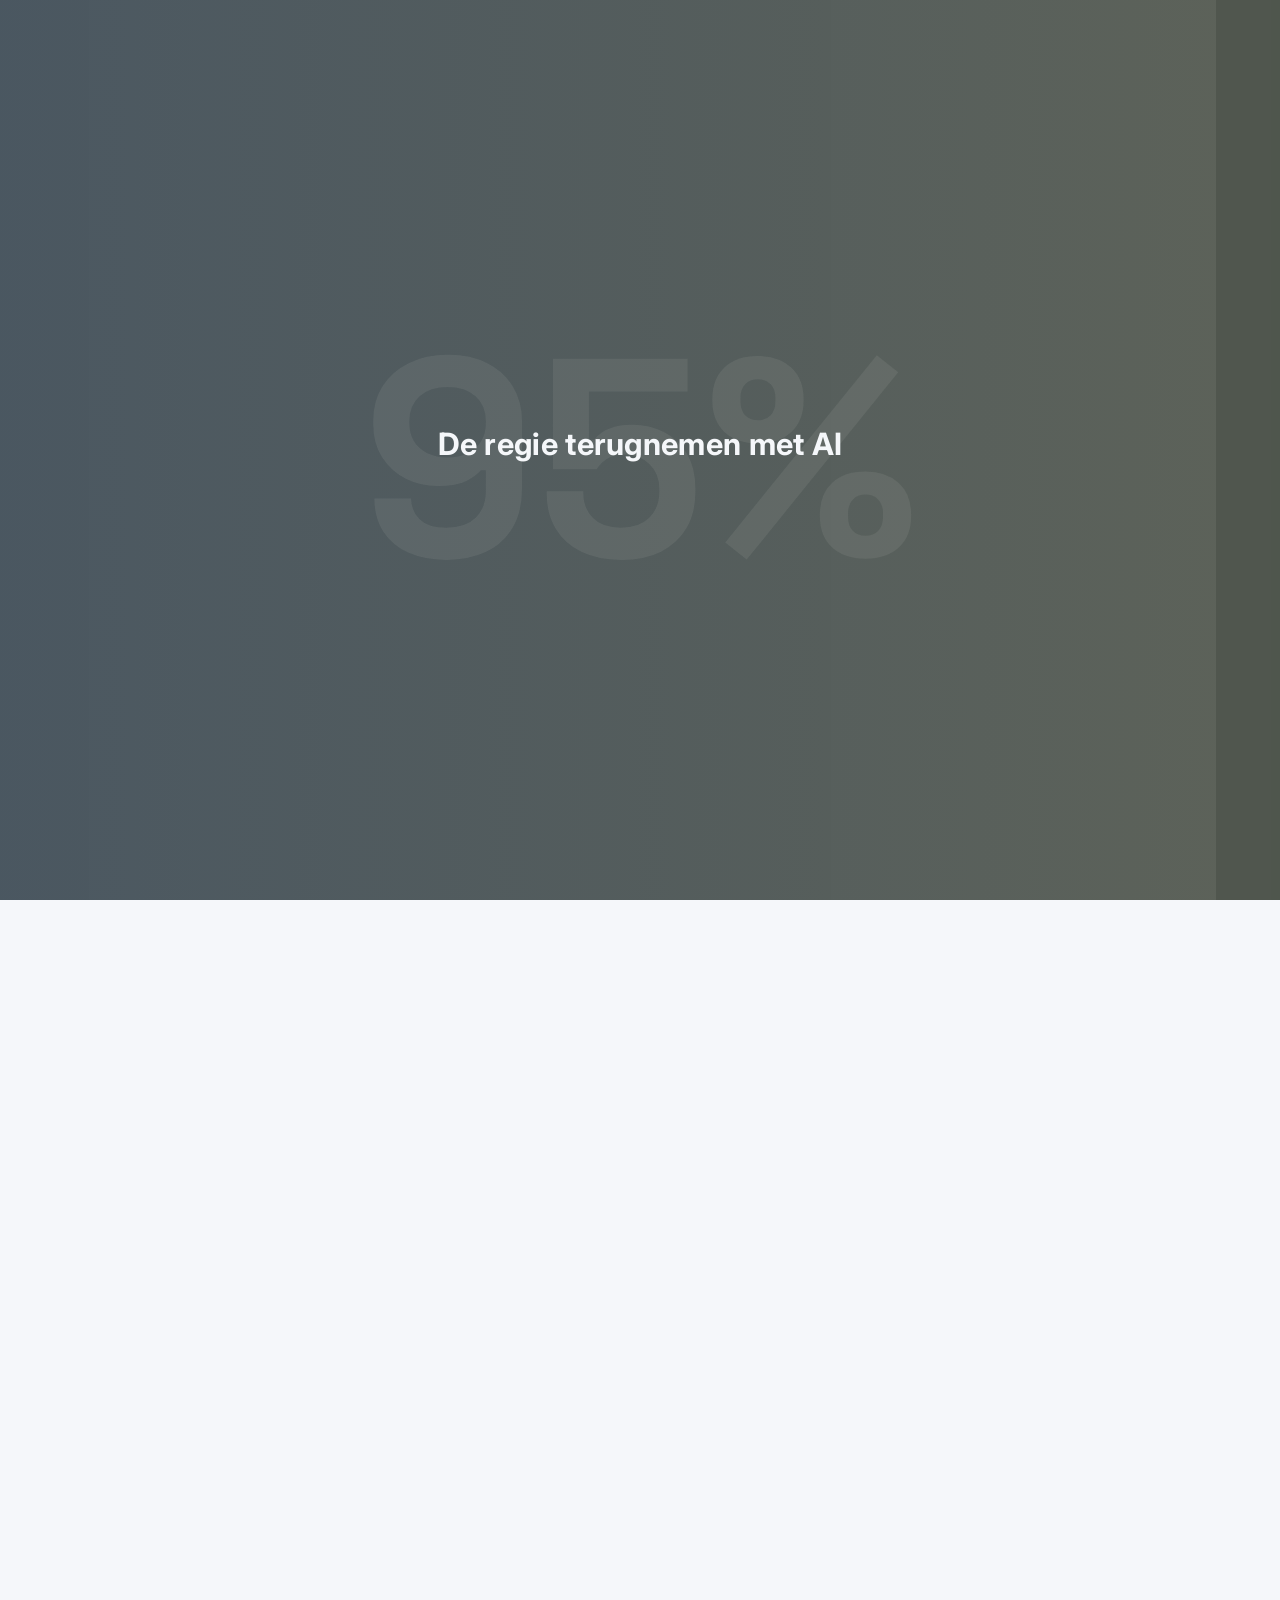
<file: index.html>
<!doctype html>
<html lang="nl" class="no-js">
  <head>
    <meta charset="utf-8" />
    <meta name="viewport" content="width=device-width, initial-scale=1" />
    <title>DHAIN</title>
    <meta name="description" content="DHAIN ontwikkelt verantwoorde AI-toepassingen voor jeugdzorg en het sociaal domein." />

    <!-- Fonts -->
    <link rel="preconnect" href="https://fonts.gstatic.com" crossorigin>
    <link href="https://fonts.googleapis.com/css2?family=Inter:wght@400;500&family=Space+Grotesk:wght@600&display=swap" rel="stylesheet">

  <link rel="stylesheet" href="styles.css?v=34" />
  <link rel="stylesheet" href="button-fix.css" />
  <link rel="icon" href="public/favicon.png" />
  </head>
  <body class="main-page">
    <div id="page-wrapper">
      <!-- Loader -->
      <div id="loader" aria-live="polite" aria-label="pagina wordt geladen">
        <div id="loader-bg" class="loader-bg" aria-hidden="true"></div>
        <div class="loader-inner">
          <div id="loader-big" class="loader-big" aria-hidden="true">0%</div>
          <div id="loader-msg" class="loader-message" style="opacity:0">De regie terugnemen met AI</div>
          <div class="loader-bar"><span id="loader-progress" style="width:0%"></span></div>
          <p id="loader-text">0%</p>
        </div>
      </div>

      

      <!-- Header -->
      <header class="site-header" role="banner">
        <nav class="nav">
          <a href="#intro" class="logo-link" aria-label="DHAIN Home">
            <img src="/public/DHAIN Logo_V2_Transparent_Cropped.PNG?v=20" alt="DHAIN Logo" class="header-logo theme-switchable" data-light-src="/public/DHAIN Logo_V2_Transparent_Cropped.PNG?v=20" data-dark-src="/public/DHAIN Logo_V4_Transparent_Dark Mode_cropped.png">
          </a>
          <ul class="nav-links">
            <li><a href="#intro">Intro</a></li>
            <li><a href="#wathoe">Werkwijze</a></li>
            <li><a href="#overdhain">Over DHAIN</a></li>
            <!-- Contact button removed as requested -->
          </ul>
        </nav>
      </header>

  <!-- Intro -->
  <section id="intro" class="section hero observe section-intro">
        <div class="container grid two">
          <div>
            <h1>Verantwoorde AI in het belang van de cliënt</h1>
            <p>DHAIN helpt organisaties in het sociaal domein bij het verantwoord verkennen, ontwikkelen en implementeren van AI, zodat administratieve lasten afnemen en professionals meer ruimte krijgen voor contact met cliënten.</p>
          </div>
          <div class="intro-logo-container">
            <img src="/public/DHAIN Logo_V2_Transparent_Cropped.PNG?v=20" alt="DHAIN Logo" class="intro-logo">
          </div>
        </div>
      </section>

      <!-- Right-side scroll navigation -->
      <div class="scroll-nav" aria-label="scroll navigatie">
        <button id="scroll-up" class="scroll-btn" aria-label="scroll naar boven" hidden>
          <svg width="34" height="34" viewBox="0 0 40 40" fill="none" xmlns="http://www.w3.org/2000/svg" aria-hidden="true">
            <circle cx="20" cy="20" r="19" stroke="#002E52" stroke-width="2" fill="none"/>
            <path d="M20 28V12M20 12l-6 6M20 12l6 6" stroke="#002E52" stroke-width="2" stroke-linecap="round" stroke-linejoin="round"/>
          </svg>
        </button>
        <button id="scroll-next" class="scroll-btn" aria-label="scroll naar beneden">
          <svg width="34" height="34" viewBox="0 0 40 40" fill="none" xmlns="http://www.w3.org/2000/svg" aria-hidden="true">
            <circle cx="20" cy="20" r="19" stroke="#002E52" stroke-width="2" fill="none"/>
            <path d="M20 12v16M20 28l-6-6M20 28l6-6" stroke="#002E52" stroke-width="2" stroke-linecap="round" stroke-linejoin="round"/>
          </svg>
        </button>
      </div>

      <!-- Wat/hoe/resultaat horizontal section -->
  <section id="wathoe" class="section observe section-wathoe">
        <div class="container grid three">
          <div class="werkwijze-item">
            <img src="/public/Wat we doen_BG_Transparant.png" alt="Wat we doen pictogram" class="werkwijze-image theme-switchable" data-light-src="/public/Wat we doen_BG_Transparant.png" data-dark-src="/public/Wat we doen_BG_Dark.png">
            <h2>Wat we doen</h2>
            <p>DHAIN helpt organisaties in het sociaal domein om kunstmatige intelligentie verantwoord te gebruiken. We zorgen dat technologie het werk van professionals ondersteunt, processen eenvoudiger maakt en beslissingen beter onderbouwd zijn. Zo blijft de mens altijd centraal en komt kennis uit data echt ten goede aan de praktijk.</p>
          </div>
          <div class="werkwijze-item">
            <img src="/public/Aanpak_Transparant.png" alt="Aanpak pictogram" class="werkwijze-image theme-switchable" data-light-src="/public/Aanpak_Transparant.png" data-dark-src="/public/Aanpak_BG_Dark.png">
            <h2>Aanpak</h2>
            <p>We starten altijd in de praktijk. Met professionals onderzoeken we waar het werk vastloopt en welke slimme oplossingen kunnen helpen. Op basis daarvan begeleiden we de ontwikkeling en invoering van nieuwe toepassingen, samen met de mensen die er straks mee werken. Ideeën worden getest, aangepast en verbeterd met hun feedback. Wat goed blijkt te werken, krijgt een vaste plek in het dagelijkse werk.</p>
          </div>
          <div class="werkwijze-item">
            <img src="/public/Resultaat_Transparant.png" alt="Resultaat pictogram" class="werkwijze-image theme-switchable" data-light-src="/public/Resultaat_Transparant.png" data-dark-src="/public/Resultaat_Transparant_dark.png">
            <h2>Resultaat</h2>
            <p>Organisaties krijgen beter overzicht en kunnen sneller en met meer vertrouwen beslissen. Professionals besteden minder tijd aan terugkerende taken en houden meer ruimte over voor wat echt belangrijk is: contact met mensen.</p>
          </div>
        </div>
      </section>

      <!-- Over DHAIN -->
  <section id="overdhain" class="section observe section-over">
        <div class="container">
          <h2>Over DHAIN</h2>
          
          <div class="story-rows">
            <!-- Story 1: Visie -->
            <div class="story-item">
              <div class="story-visual">
                <img src="/public/Missie_Transparant.png" alt="Missie visual" class="story-image theme-switchable" data-light-src="/public/Missie_Transparant.png" data-dark-src="/public/Missie_BG_Dark_TransparantV2.png.png">
              </div>
              <div class="story-content">
                <h3>Visie</h3>
                <p>Wij willen dat ieder kind in Nederland liefdevol opgroeit, binnen een veilige omgeving en daarbij tijdig de juiste ondersteuning krijgt.</p>
              </div>
            </div>

            <!-- Story 2: Missie -->
            <div class="story-item story-item-reverse">
              <div class="story-visual">
                <img src="/public/Visie_Transparant.png" alt="Visie visual" class="story-image theme-switchable" data-light-src="/public/Visie_Transparant.png" data-dark-src="/public/Visie_BG_Dark_TransparantV2.png.png">
              </div>
              <div class="story-content">
                <h3>Missie</h3>
                <p>DHAIN is intrinsiek gemotiveerd om de praktijk en techniek binnen het sociale domein te verbinden, door de verantwoorde inzet van kunstmatige intelligentie, zodat professionals ruimte krijgen voor wat echt telt: kinderen en gezinnen.</p>
              </div>
            </div>

            <!-- Story 3: Over DHAIN -->
            <div class="story-item">
              <div class="story-visual">
                <img src="/public/Achtergrond_Transparant.png" alt="Achtergrond visual" class="story-image theme-switchable" data-light-src="/public/Achtergrond_Transparant.png" data-dark-src="/public/Achtergrond_BG_Dark_Transparant.png">
              </div>
              <div class="story-content">
                <h3>Achtergrond</h3>
                <p>DHAIN is ontstaan vanuit persoonlijke ervaring met de jeugdzorg en het sociaal domein. Van dichtbij werd duidelijk hoe goedbedoelde systemen worstelen met personeelsverloop, onvolledige dossiers en trage opvolging. Professionals doen hun uiterste best, maar raken verstrikt in procedures en administratie. Daardoor krijgen kinderen en gezinnen niet altijd de juiste of tijdige hulp, en blijft de kwaliteit onder druk staan.</p>
                <p>Om die patronen beter te begrijpen, werd de basis voor DHAIN gelegd tijdens mijn masteronderzoek aan de Universiteit van Amsterdam¹ naar hoe kunstmatige intelligentie kan bijdragen aan een sneller en beter aanmeld- en intakeproces. In dat onderzoek werden meer dan 50 professionals uit de jeugdzorg en het sociaal domein geïnterviewd, onder wie intakemedewerkers, jeugdbeschermers, beleidsmedewerkers, bestuurders en wethouders. Hun inzichten lieten zien hoe administratieve druk, gebrek aan overzicht en trage processen in de keten leiden tot vertraging en frustratie bij zowel professionals als gezinnen.</p>
                <p>Sindsdien richt DHAIN zich op het ontwikkelen van verantwoorde AI-toepassingen binnen de jeugdzorg en het sociaal domein. We helpen organisaties weer overzicht te krijgen en meer ruimte te maken voor wat echt belangrijk is: mensen helpen. Ons doel is een toekomst waarin professionals met voldoening hun werk doen en technologie bijdraagt aan tijdige, mensgerichte hulp.</p>
                <p class="footnote">¹ Gebaseerd op de masterthesis Artificial Intelligence in Jeugdzorg: Improving Case Allocation Efficiency to Reduce Waiting Times for Vulnerable Children (<a href="https://scripties.uba.uva.nl/search?id=c12450293" target="_blank" rel="noopener noreferrer">Universiteit van Amsterdam</a>, 2025), beschikbaar via de Universiteit van Amsterdam.</p>
              </div>
            </div>
          </div>
        </div>
      </section>

      <!-- Partners Section -->
      <section id="partners" class="section observe section-partners">
        <div class="container partners-container">
          <h2>Projecten met</h2>
          <div class="partner-item">
            <div class="partner-image-wrapper">
              <img src="/public/logo-jeugdbescherming-removebg-preview_cropped_V2.png" alt="Logo Jeugdbescherming Regio Amsterdam" class="partner-logo">
            </div>
            <div class="partner-content">
              <h3 class="partner-name">Jeugdbescherming Regio Amsterdam</h3>
              <p class="partner-description">Samen met Jeugdbescherming Regio Amsterdam onderzoeken we waar verbeteringen mogelijk zijn en ontwikkelen we toepassingen die medewerkers helpen in hun dagelijks werk.</p>
            </div>
          </div>
        </div>
      </section>

      <!-- Contact -->
  <section id="contact" class="section observe section-contact">
        <div class="container grid two">
          <div>
            <h2>Contact</h2>
            <p>Plan een kennismaking of stuur een bericht.</p>
            <ul class="contact-list">
              <li><a href="mailto:info@dhain.nl?subject=Kennismaking%20met%20DHAIN">info@dhain.nl</a></li>
              <li>Amsterdam, Nederland</li>
              <li>KvK: 98516523</li>
              <li>BTW: NL868528596B01</li>
              <li class="linkedin-list-item">
                <a href="https://www.linkedin.com/company/dhain/" target="_blank" rel="noopener noreferrer">LinkedIn</a>
                <a href="https://www.linkedin.com/company/dhain/" target="_blank" rel="noopener noreferrer" aria-label="Bezoek DHAIN op LinkedIn">
                  <img src="/public/Linkedin_Black.png" alt="LinkedIn" class="linkedin-logo-inline theme-switchable" data-light-src="/public/Linkedin_Black.png" data-dark-src="/public/Linkedin_White.png">
                </a>
              </li>
            </ul>
          </div>
          <form id="contact-form" class="contact-form" novalidate>
            <label>Naam
              <input type="text" name="name" autocomplete="name" required>
            </label>
            <label>E-mail
              <input type="email" name="email" autocomplete="email" required>
            </label>
            <label>Bericht
              <textarea name="message" rows="5" required></textarea>
            </label>
            <input type="text" name="company" class="hp" tabindex="-1" autocomplete="off" aria-hidden="true">
            <button type="submit" class="btn btn-primary">Versturen</button>
          </form>
        </div>
      </section>

      <!-- Footer -->
      <footer class="site-footer">
        <div class="container footer-inner">
          <div class="footer-copyright">
            <span class="copyright-symbol">©<span id="year"></span></span>
            <span class="copyright-text">DHAIN B.V.</span>
          </div>
          <nav class="footer-nav">
            <a href="disclaimer.html" class="slide-link">Disclaimer</a>
            <a href="privacy.html" class="slide-link">Privacy</a>
          </nav>
          <div class="footer-actions">
            <button id="theme-toggle" class="btn btn-ghost" aria-label="donkere modus">
              <svg width="24" height="24" viewBox="0 0 24 24" fill="none" xmlns="http://www.w3.org/2000/svg" aria-hidden="true">
                <path d="M21.64,13a1,1,0,0,0-1.05-.14,8.05,8.05,0,0,1-3.37.73A8.15,8.15,0,0,1,9.08,5.49a8.59,8.59,0,0,1,.25-2A1,1,0,0,0,8,2.36,10.14,10.14,0,1,0,22,14.05,1,1,0,0,0,21.64,13Zm-9.5,6.69A8.14,8.14,0,0,1,7.08,5.22v.27A10.15,10.15,0,0,0,17.22,15.63a9.79,9.79,0,0,0,2.1-.22A8.11,8.11,0,0,1,12.14,19.73Z" fill="currentColor"/>
              </svg>
            </button>
          </div>
        </div>
      </footer>

      <!-- Sticky CTA restored -->
      <a href="#contact" class="sticky-cta" aria-label="Plan kennismaking">Plan kennismaking</a>
    </div>

  <script src="js/app.js?v=14" defer></script>
  </body>
</html>
</file>
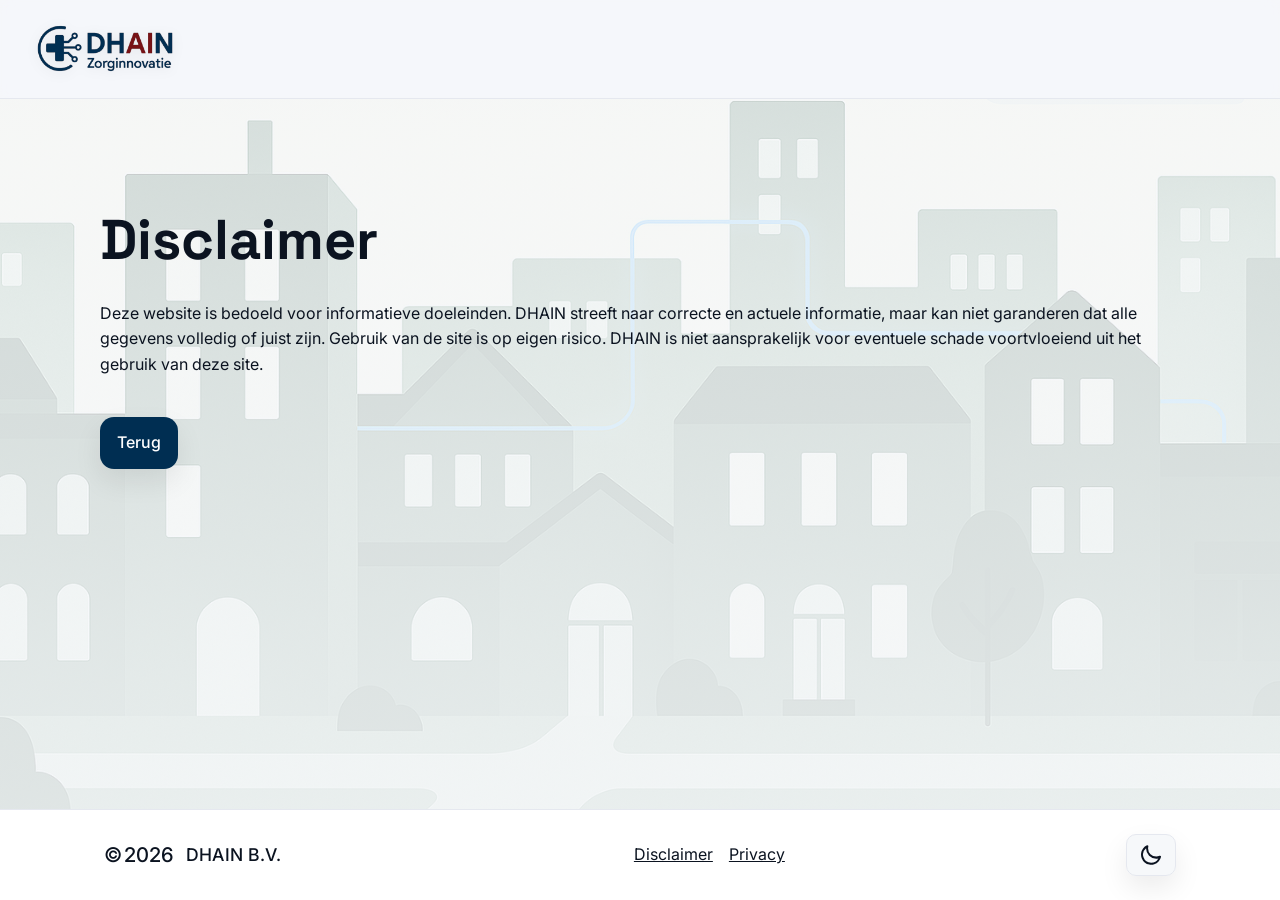
<file: disclaimer.html>
<!doctype html>
<html lang="nl">
  <head>
    <meta charset="utf-8" />
    <meta name="viewport" content="width=device-width, initial-scale=1" />
  <title>DHAIN - Disclaimer</title>
  <link rel="preconnect" href="https://fonts.gstatic.com" crossorigin>
  <link href="https://fonts.googleapis.com/css2?family=Inter:wght@400;500&family=Space+Grotesk:wght@600&display=swap" rel="stylesheet">
  <link rel="stylesheet" href="/styles.css?v=23" />
  <link rel="stylesheet" href="/button-fix.css" />
  </head>
  <body class="legal-no-scroll">
    <div id="page-wrapper">
      <header class="site-header" role="banner">
        <nav class="nav">
          <a href="index.html" class="logo-link slide-link" aria-label="DHAIN Home">
            <img src="/public/DHAIN Logo_V2_Transparent_Cropped.PNG?v=20" alt="DHAIN Logo" class="header-logo theme-switchable" data-light-src="/public/DHAIN Logo_V2_Transparent_Cropped.PNG?v=20" data-dark-src="/public/DHAIN Logo_V4_Transparent_Dark Mode_cropped.png">
          </a>
        </nav>
      </header>
      <main class="legal-banner">
        <div class="container">
          <h1>Disclaimer</h1>
          <p>Deze website is bedoeld voor informatieve doeleinden. DHAIN streeft naar correcte en actuele informatie, maar kan niet garanderen dat alle gegevens volledig of juist zijn. Gebruik van de site is op eigen risico. DHAIN is niet aansprakelijk voor eventuele schade voortvloeiend uit het gebruik van deze site.</p>
          <p><a href="index.html" class="btn btn-primary slide-link" style="margin-top: 24px;">Terug</a></p>
        </div>
      </main>
      <footer class="site-footer">
        <div class="container footer-inner">
          <div class="footer-copyright">
            <span class="copyright-symbol">©<span id="year"></span></span>
            <span class="copyright-text">DHAIN B.V.</span>
          </div>
          <nav class="footer-nav">
            <a href="disclaimer.html" class="slide-link">Disclaimer</a>
            <a href="privacy.html" class="slide-link">Privacy</a>
          </nav>
          <div class="footer-actions">
            <button id="theme-toggle" class="btn btn-ghost" aria-label="donkere modus">
              <svg width="24" height="24" viewBox="0 0 24 24" fill="none" xmlns="http://www.w3.org/2000/svg" aria-hidden="true">
                <path d="M21.64,13a1,1,0,0,0-1.05-.14,8.05,8.05,0,0,1-3.37.73A8.15,8.15,0,0,1,9.08,5.49a8.59,8.59,0,0,1,.25-2A1,1,0,0,0,8,2.36,10.14,10.14,0,1,0,22,14.05,1,1,0,0,0,21.64,13Zm-9.5,6.69A8.14,8.14,0,0,1,7.08,5.22v.27A10.15,10.15,0,0,0,17.22,15.63a9.79,9.79,0,0,0,2.1-.22A8.11,8.11,0,0,1,12.14,19.73Z" fill="currentColor"/>
              </svg>
            </button>
          </div>
        </div>
      </footer>
    </div>
    <script src="js/app.js?v=6" defer></script>
   </body>
 </html>
</file>
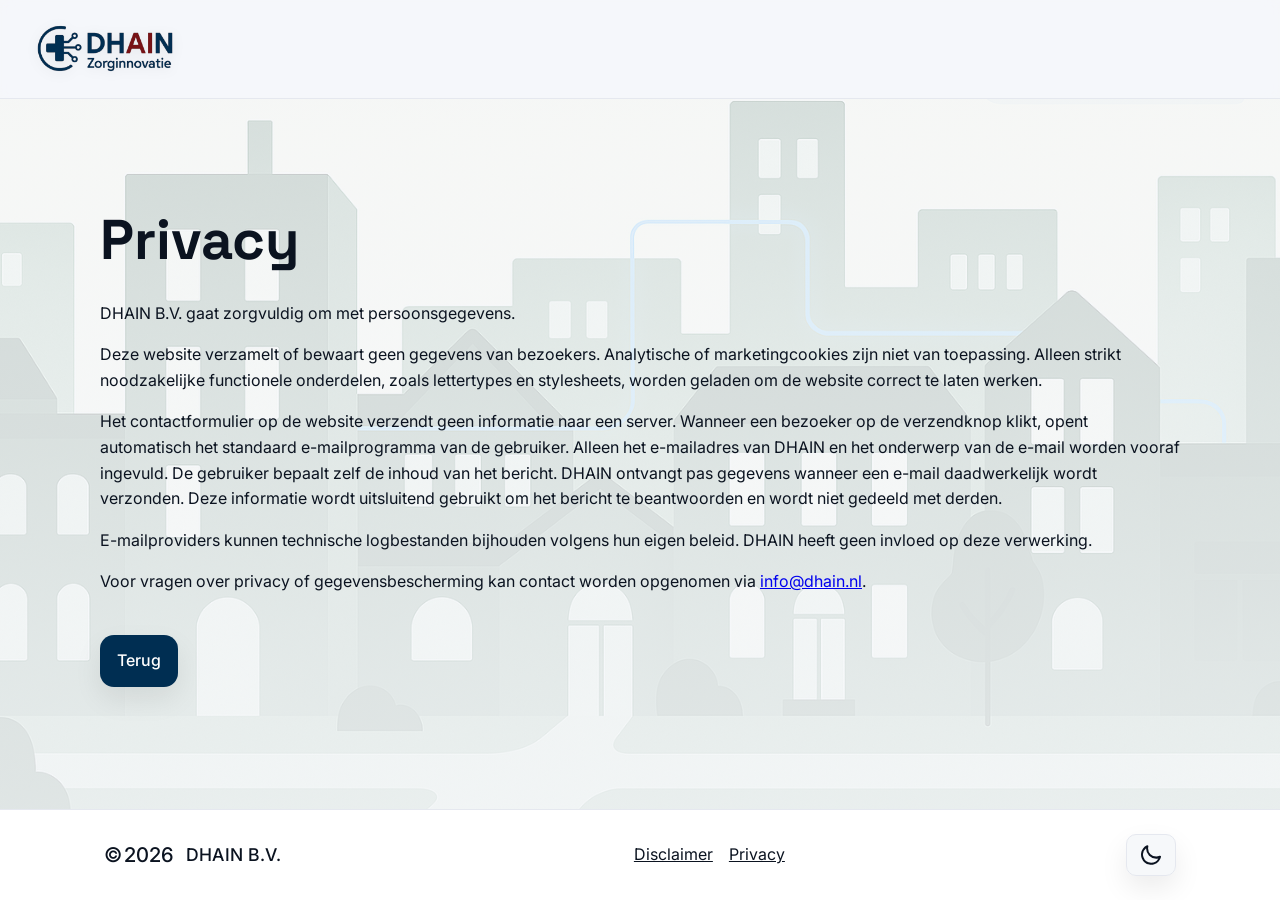
<file: privacy.html>
<!doctype html>
<html lang="nl">
  <head>
    <meta charset="utf-8" />
    <meta name="viewport" content="width=device-width, initial-scale=1" />
  <title>DHAIN - privacy</title>
  <link rel="preconnect" href="https://fonts.gstatic.com" crossorigin>
  <link href="https://fonts.googleapis.com/css2?family=Inter:wght@400;500&family=Space+Grotesk:wght@600&display=swap" rel="stylesheet">
  <link rel="stylesheet" href="/styles.css?v=23" />
  <link rel="stylesheet" href="/button-fix.css" />
  </head>
  <body class="legal-no-scroll">
      <div id="page-wrapper">
        <header class="site-header" role="banner">
          <nav class="nav">
            <a href="index.html" class="logo-link slide-link" aria-label="DHAIN Home">
              <img src="/public/DHAIN Logo_V2_Transparent_Cropped.PNG?v=20" alt="DHAIN Logo" class="header-logo theme-switchable" data-light-src="/public/DHAIN Logo_V2_Transparent_Cropped.PNG?v=20" data-dark-src="/public/DHAIN Logo_V4_Transparent_Dark Mode_cropped.png">
            </a>
          </nav>
        </header>
        <main class="legal-banner">
          <div class="container">
            <h1>Privacy</h1>
            <p>DHAIN B.V. gaat zorgvuldig om met persoonsgegevens.</p>
            <p>Deze website verzamelt of bewaart geen gegevens van bezoekers. Analytische of marketingcookies zijn niet van toepassing. Alleen strikt noodzakelijke functionele onderdelen, zoals lettertypes en stylesheets, worden geladen om de website correct te laten werken.</p>
            <p>Het contactformulier op de website verzendt geen informatie naar een server. Wanneer een bezoeker op de verzendknop klikt, opent automatisch het standaard e-mailprogramma van de gebruiker. Alleen het e-mailadres van DHAIN en het onderwerp van de e-mail worden vooraf ingevuld. De gebruiker bepaalt zelf de inhoud van het bericht. DHAIN ontvangt pas gegevens wanneer een e-mail daadwerkelijk wordt verzonden. Deze informatie wordt uitsluitend gebruikt om het bericht te beantwoorden en wordt niet gedeeld met derden.</p>
            <p>E-mailproviders kunnen technische logbestanden bijhouden volgens hun eigen beleid. DHAIN heeft geen invloed op deze verwerking.</p>
            <p>Voor vragen over privacy of gegevensbescherming kan contact worden opgenomen via <a href="mailto:info@dhain.nl?subject=Vraag%20over%20privacy">info@dhain.nl</a>.</p>
            <p><a href="index.html" class="btn btn-primary slide-link" style="margin-top: 24px;">Terug</a></p>
          </div>
        </main>
        <footer class="site-footer">
          <div class="container footer-inner">
            <div class="footer-copyright">
              <span class="copyright-symbol">©<span id="year"></span></span>
              <span class="copyright-text">DHAIN B.V.</span>
            </div>
            <nav class="footer-nav">
              <a href="disclaimer.html" class="slide-link">Disclaimer</a>
              <a href="privacy.html" class="slide-link">Privacy</a>
            </nav>
            <div class="footer-actions">
              <button id="theme-toggle" class="btn btn-ghost" aria-label="donkere modus">
                <svg width="24" height="24" viewBox="0 0 24 24" fill="none" xmlns="http://www.w3.org/2000/svg" aria-hidden="true">
                  <path d="M21.64,13a1,1,0,0,0-1.05-.14,8.05,8.05,0,0,1-3.37.73A8.15,8.15,0,0,1,9.08,5.49a8.59,8.59,0,0,1,.25-2A1,1,0,0,0,8,2.36,10.14,10.14,0,1,0,22,14.05,1,1,0,0,0,21.64,13Zm-9.5,6.69A8.14,8.14,0,0,1,7.08,5.22v.27A10.15,10.15,0,0,0,17.22,15.63a9.79,9.79,0,0,0,2.1-.22A8.11,8.11,0,0,1,12.14,19.73Z" fill="currentColor"/>
                </svg>
              </button>
            </div>
          </div>
        </footer>
      </div>
    <script src="js/app.js?v=6" defer></script>
   </body>
 </html>
</file>
<file: styles.css>
/* Legal page banner styles for disclaimer/privacy */
.legal-banner {
  width: 100vw;
  max-width: none;
  margin: 0;
  padding: 96px 0 0 0;
  text-align: left;
  box-sizing: border-box;
  background: linear-gradient(rgba(245, 247, 250, 0.8), rgba(245, 247, 250, 0.9)), 
              url('/public/5_Legal Pages.png') center/cover no-repeat;
  background-attachment: fixed;
  color: var(--ink);
}
html.dark .legal-banner {
  background: linear-gradient(rgba(11, 19, 32, 0.8), rgba(11, 19, 32, 0.9)), 
              url('/public/5_Legal Pages.png') center/cover no-repeat;
  background-attachment: fixed;
  color: #F5F7FA;
}

/* Smooth content transitions for legal page switching */
.legal-banner .container {
  transition: opacity 0.3s ease, transform 0.3s ease;
}

/* Prevent scrolling on legal pages */
.legal-no-scroll {
  overflow-y: auto !important; /* Allow vertical scrolling for long content */
  height: 100vh !important;
  background: var(--gray);
}
html.dark .legal-no-scroll {
  background: #0B1320 !important;
}

/* Legal page wrapper animation - animate entire page as one unit */
.legal-no-scroll #page-wrapper {
  opacity: 0;
  transform: translateY(60px) scale(0.98);
  transition: opacity 0.8s cubic-bezier(.2,.8,.2,1), transform 0.8s cubic-bezier(.2,.8,.2,1);
}
.legal-no-scroll #page-wrapper.in-view {
  opacity: 1;
  transform: none;
}

/* Mobile: disable fixed attachment for better performance */
@media (max-width: 768px) {
  .legal-banner {
    background-attachment: scroll;
  }
  html.dark .legal-banner {
    background-attachment: scroll;
  }
}
:root {
  --tea: #EBEDDF;
  --moss: #333A2F;
  --blue: #002E52;
  --gray: #F5F7FA;
  --ink: #0B1320;
  --white: #FFFFFF;
  --radius: 16px;
  --shadow: 0 12px 28px rgba(0,0,0,0.08);
  --space: 20px;
  --header-height: 96px;    /* Geschatte header hoogte voor berekeningen */
  /* section theme helpers */

  --intro-bg: linear-gradient(135deg, var(--gray), var(--tea));
  --wat-bg: #EBEDDF;
  --hoe-bg: linear-gradient(135deg, #f0f4ff, #e6eeff);
  --resultaat-bg: linear-gradient(135deg, #f7fafc, #ebf4ff);
  --over-bg: #EBEDDF;
  --contact-bg: linear-gradient(135deg, #EBEDDF, #333A2F);
}

html { 
  scroll-behavior: auto;  /* Disable CSS smooth scrolling for anchor links since JS handles it with header offset */
}

/* Re-enable smooth scrolling for JS-triggered scrolls only */
html.js-smooth-scroll {
  scroll-behavior: smooth;
}
* { box-sizing: border-box; }

/* Force scroll to top on main page load */
body.main-page {
  scroll-behavior: auto; /* disable smooth scroll during initial load */
}

body {
  margin: 0;
  font-family: Inter, system-ui, Arial, sans-serif;
  color: var(--ink);
  background: var(--gray);
  line-height: 1.6;
  text-align: left;
}

h1, h2, h3 {
  font-family: "Space Grotesk", Inter, system-ui, Arial, sans-serif;
  margin: 0 0 12px 0;
  font-weight: 700; /* Make all headers bold */
}

/* Ensure all section headers use blue color in light mode and are bold */
.section-intro h2,
.section-wathoe h2,
#overdhain h2,
.section-contact h2,
.werkwijze-item h3 {
  color: var(--blue);
  font-weight: 700;
}

p, li {
  text-align: left;
}

h1 { font-size: clamp(32px, 6vw, 56px); }
h2 { font-size: clamp(24px, 3vw, 34px); }
h3 { font-size: clamp(18px, 2vw, 22px); }

.container { max-width: 1120px; margin: 0 auto; padding: 0 20px; }
.section { 
  padding: 88px 0; 
  min-height: 100vh;        /* Elke sectie vult volledige schermhoogte */
  display: flex;            /* Flexbox voor verticale centrering */
  flex-direction: column;   /* Verticale layout */
  justify-content: center;  /* Centreer content verticaal */
}
@media (max-width: 600px) {
  .container { padding: 0 8px; }
  .section { 
    padding: 48px 0; 
    min-height: 100vh;      /* Ook op mobile volledige hoogte */
  }
}

/* Smooth section snap: elke sectie vult volledige viewport */
html, body { height: 100%; }
body {
  scroll-snap-type: y mandatory;
}
.section {
  scroll-snap-align: start;
  scroll-snap-stop: always;
  min-height: 100vh;        /* Volledige viewport hoogte */
  min-height: calc(100vh - var(--header-height)); /* Minus header hoogte */
  display: flex;            /* Flexbox voor betere content verdeling */
  flex-direction: column;
  justify-content: center;  /* Centreer content verticaal */
  position: relative;       /* Voor eventuele absolute positioning */
  box-sizing: border-box;   /* Include padding in height calculation */
}

/* Eerste sectie (intro) moet volledige hoogte hebben inclusief header ruimte */
.section:first-of-type {
  min-height: 100vh;
  padding-top: calc(88px + var(--header-height)); /* Extra ruimte voor header */
}

@media (prefers-reduced-motion: reduce) {
  body { scroll-snap-type: none; }
}

@media (max-width: 600px) {
  .section:first-of-type {
    padding-top: calc(48px + 72px); /* Mobile header is kleiner */
  }
}

/* Right-middle scroll nav */
.scroll-nav {
  position: fixed;
  right: 16px;
  top: 50%;
  transform: translateY(-50%);
  display: flex;
  flex-direction: column;
  gap: 8px;
  z-index: 80;
  margin-right: env(safe-area-inset-right, 8px);
  margin-left: env(safe-area-inset-left, 8px);
}
.scroll-btn {
  background: linear-gradient(135deg, #002E52 0%, #1d4ed8 100%);
  border: 1px solid rgba(37, 99, 235, 0.3);
  border-radius: 50%;
  width: 52px; 
  height: 52px;
  display: grid; 
  place-items: center;
  cursor: pointer;
  box-shadow: 0 6px 20px rgba(37, 99, 235, 0.25), 0 2px 8px rgba(0, 0, 0, 0.1);
  transition: opacity 0.1s ease-in, all 0.3s cubic-bezier(0.25, 0.46, 0.45, 0.94);
  backdrop-filter: saturate(180%) blur(12px);
  opacity: 1;
  position: relative;
}

.scroll-btn::before {
  content: '';
  position: absolute;
  inset: -1px;
  border-radius: 50%;
  background: linear-gradient(135deg, rgba(255,255,255,0.2) 0%, rgba(255,255,255,0.05) 100%);
  z-index: -1;
}

/* Auto-hide functionality - override transitions when hiding */
.scroll-nav.auto-hidden .scroll-btn {
  opacity: 0 !important;
  pointer-events: none;
  transition: opacity 1s ease-out !important;
}
@media (max-width: 600px) {
  .scroll-nav {
    position: fixed;
    right: 8px;
    left: auto;
    top: 50%;
    transform: translateY(-50%);
    bottom: auto;
    flex-direction: column;
    gap: 8px;
    align-items: center;
    justify-content: center;
    width: auto;
  }
  .scroll-btn {
    width: 44px;
    height: 44px;
    font-size: 1rem;
    flex-shrink: 0;
  }
  .scroll-btn svg {
    width: 18px;
    height: 18px;
  }
}
.scroll-btn:hover { 
  background: linear-gradient(135deg, #1d4ed8 0%, #1e40af 100%);
  border-color: rgba(29, 78, 216, 0.4);
  box-shadow: 0 8px 28px rgba(37, 99, 235, 0.35), 0 4px 12px rgba(0, 0, 0, 0.15);
  transform: scale(1.08) translateY(-1px);
}
.scroll-btn:hover svg path,
.scroll-btn:hover svg circle {
  stroke: #fff;
}
.scroll-btn[hidden] { 
  display: none; 
}
.scroll-btn svg {
  width: 22px;
  height: 22px;
}
.scroll-btn svg circle,
.scroll-btn svg path {
  stroke: #fff;
  stroke-width: 2.5;
  transition: stroke 0.2s;
}
/* Remove old light mode overrides as we now have modern blue buttons */

.grid.two { display: grid; grid-template-columns: 1fr 1fr; gap: 32px; }
@media (max-width: 960px) { .grid.two { grid-template-columns: 1fr; } }

/* Contact section: increase spacing between header/text and form */
.section-contact .container.grid.two {
  gap: 64px;
}
@media (max-width: 960px) { 
  .section-contact .container.grid.two {
    gap: 40px;
  }
}

/* Three column layout for Missie, Visie, Over DHAIN - REPLACED with story items */
/* Story items: alternating left-right layout like HubSpot */
.story-rows {
  display: flex;
  flex-direction: column;
  gap: 80px;
}

/* Desktop layout */
.story-item {
  display: grid;
  grid-template-columns: 1fr 1fr;
  gap: 60px;
  align-items: center;
  /* For normal story-item: content should be on left, visual on right */
  grid-template-areas: "content visual";
}

.story-item .story-content {
  grid-area: content;
}

.story-item .story-visual {
  grid-area: visual;
}

/* For story-item-reverse: visual should be on the left, content on right */
.story-item-reverse {
  grid-template-areas: "visual content";
}

.story-item-reverse .story-visual {
  grid-area: visual;
}

.story-item-reverse .story-content {
  grid-area: content;
}

.story-content {
  padding: 0;
}

.story-content h3 {
  margin-top: 0;
  margin-bottom: 24px;
  color: var(--blue);
  font-size: clamp(24px, 3vw, 32px);
  font-family: "Space Grotesk", Inter, system-ui, Arial, sans-serif;
}

.story-content p {
  font-size: 1.1rem;
  line-height: 1.7;
  margin-bottom: 16px;
}

/* Footnote styling */
.story-content .footnote {
  font-size: 0.85rem;
  line-height: 1.5;
  margin-top: 24px;
  color: rgba(11, 19, 32, 0.7);
  font-style: italic;
}

.story-content .footnote a {
  color: var(--blue);
  text-decoration: underline;
  transition: color 0.2s ease;
}

.story-content .footnote a:hover {
  color: var(--moss);
}

/* Dark mode footnote styling */
html.dark .story-content .footnote {
  color: rgba(245, 247, 250, 0.7);
}

html.dark .story-content .footnote a {
  color: #7CC0FF;
}

html.dark .story-content .footnote a:hover {
  color: #F5F7FA;
}

.story-visual {
  display: flex;
  align-items: center;
  justify-content: center;
  min-height: 300px;
}

.story-visual .ai-img-placeholder {
  width: 100%;
  height: 300px;
  border-radius: var(--radius);
}

/* Story images styling - similar to werkwijze images */
.story-image {
  width: 100%;
  max-width: 400px;
  height: auto;
  display: block;
  border-radius: 12px;
  padding: 16px;
  transition: all 0.3s ease;
  cursor: pointer;
}

.story-image:hover {
  transform: scale(1.05);
}

/* Mobile: stack each story item vertically for proper Image-Title-Text order */
@media (max-width: 960px) {
  .story-rows {
    gap: 40px;
  }
  
  .story-item,
  .story-item-reverse {
    display: flex;
    flex-direction: column;
    gap: 20px;
    grid-template-areas: none;
  }
  
  /* Force each story item: Image first, then content */
  .story-item .story-visual,
  .story-item-reverse .story-visual {
    order: 1;
    grid-area: unset;
  }
  
  .story-item .story-content,
  .story-item-reverse .story-content {
    order: 2;
    grid-area: unset;
  }
  
  .story-visual {
    min-height: 200px;
  }
  
  .story-visual .ai-img-placeholder {
    height: 200px;
  }
  
  .story-image {
    max-width: 300px;
    padding: 12px;
  }
  
  /* Reduce spacing for mobile */
  .story-content h3 {
    margin-bottom: 16px;
    font-size: clamp(20px, 4vw, 24px);
  }
  
  .story-content p {
    font-size: 1rem;
    line-height: 1.6;
    margin-bottom: 12px;
  }
  
  .story-content .footnote {
    font-size: 0.8rem;
    margin-top: 16px;
  }
}

/* Dark mode styles for story rows */
html.dark .story-content h3 {
  color: #F5F7FA;
}

html.dark .story-content p {
  color: #F5F7FA;
}

/* Header */
.site-header {
  position: sticky;
  top: 0;
  background: rgba(245,247,250,0.8);
  backdrop-filter: saturate(180%) blur(8px);
  z-index: 50;
  border-bottom: 1px solid #E5E8EF;
}
.nav {
  display: flex;
  align-items: center;
  justify-content: space-between;
  gap: 16px;
  padding: 24px;          /* match improved footer padding */
}

/* Logo in header */
.logo-link {
  display: flex;
  align-items: center;
  text-decoration: none;
  transition: all 0.2s ease;
}

.logo-link:hover {
  opacity: 0.8;
  transform: scale(1.02); /* subtle hover growth */
}

.header-logo {
  /* Larger header logo for better visibility */
  display: block;
  height: 50px;           /* increased from 40px */
  max-height: 55px;      
  width: auto;
  max-width: 240px;       /* increased from 200px */
  object-fit: cover;      /* crop if needed to fit within banner space */
  filter: drop-shadow(0 2px 6px rgba(0, 0, 0, 0.08)); 
}

/* Dark mode logo styling adjustments */
html.dark .header-logo {
  filter: none; /* Remove drop-shadow in dark mode for cleaner look */
}

@media (max-width: 1024px) {
  .header-logo {
    height: 46px;         /* increased from 38px */
    max-width: 220px;     /* increased from 180px */
  }
}

@media (max-width: 768px) {
  .header-logo {
    height: 42px;         /* increased from 36px */
    max-width: 200px;     /* increased from 160px */
  }
  .nav {
    padding: 18px 8px;    /* match improved footer mobile padding */
  }
}

@media (max-width: 480px) {
  .header-logo {
    height: 38px;         /* increased from 32px */
    max-width: 180px;     /* increased from 140px */
  }
}

/* Remove old brand text style (replaced by logo) */
.nav .brand {
  font-weight: 600;
  text-decoration: none;
  color: var(--ink);
  display: none; /* Hidden - replaced by logo */
}

.nav-links {
  display: flex;
  gap: 12px;
  list-style: none;
  margin: 0;
  padding: 0;
}
.nav-links a {
  text-decoration: none;
  color: var(--ink);
  padding: 8px 12px;
  border-radius: 10px;
  transition: background 0.2s ease, color 0.2s ease;
}
.nav-links a:hover { background: var(--tea); }
.nav-links a:focus, .nav-links a:focus-visible {
  background: var(--tea);
  color: var(--ink);
  outline: none;
}
.nav-links a.active, .nav-links a[aria-current="page"] {
  background: var(--tea);
  color: var(--ink);
}
html.dark .nav-links a:hover {
  background: #2A3544 !important;
  color: #F5F7FA !important;
}
html.dark .nav-links a:focus, html.dark .nav-links a:focus-visible {
  background: #2A3544 !important;
  color: #F5F7FA !important;
  outline: none;
}
html.dark .nav-links a.active, html.dark .nav-links a[aria-current="page"] {
  background: #2A3544 !important;
  color: #F5F7FA !important;
}
@media (max-width: 600px) {
  .site-header { padding: 0 4px; }
  .nav { flex-direction: column; gap: 8px; padding: 8px 4px; }
  .nav-links { gap: 6px; }
  .nav-links a { padding: 6px 8px; font-size: 0.98rem; }
}

/* Buttons */
.btn {
  display: inline-flex;
  align-items: center;
  justify-content: center;
  padding: 12px 16px;
  border-radius: 14px;
  border: 1px solid transparent;
  text-decoration: none;
  cursor: pointer;
  font-weight: 500;
  text-transform: none;
  box-shadow: var(--shadow);
}
@media (max-width: 600px) {
  .btn {
    padding: 10px 12px;
    font-size: 1rem;
    border-radius: 12px;
  }
}
.btn-primary {
  background: var(--blue);
  color: #fff;
}
.btn-primary:hover { background: var(--moss); }
.btn-secondary {
  background: var(--tea);
  color: var(--ink);
}
.btn-ghost {
  background: transparent;
  border-color: #E5E8EF;
  color: var(--ink);
}
/* Ensure buttons are visible in light mode */
html:not(.dark) .btn-primary {
  background: var(--blue);
  color: #fff;
}
html:not(.dark) .btn-secondary {
  background: var(--tea);
  color: var(--ink);
}
html:not(.dark) .btn-ghost {
  background: rgba(245,247,250,0.85);
  color: var(--ink);
  border-color: #E5E8EF;
}

/* Sticky CTA */
/* removed sticky contact button per request */
/* Sticky CTA restored */
.sticky-cta {
  position: fixed;
  right: 16px;
  left: auto;
  bottom: 16px;
  margin-right: env(safe-area-inset-right, 8px);
  margin-left: env(safe-area-inset-left, 8px);
  background: var(--blue);
  color: #fff;
  padding: 12px 20px;
  border-radius: 999px;
  text-decoration: none;
  z-index: 100;
  box-shadow: 0 8px 32px rgba(37,99,235,0.18);
  font-family: Inter, Arial, sans-serif;
  font-weight: 600;
  font-size: 1.1rem;
  letter-spacing: 0.04em;
  text-transform: none;
  border: none;
  transition: all 0.3s cubic-bezier(0.25, 0.46, 0.45, 0.94), opacity 0.5s ease, visibility 0.5s ease, transform 0.5s ease;
  width: auto;
  display: inline-block;
  white-space: nowrap;
}
.sticky-cta:hover {
  background: var(--moss);
  box-shadow: 0 8px 24px rgba(51,58,47,0.28);
  transform: scale(1.05);
}
@media (max-width: 600px) {
  .sticky-cta {
    right: 8px;
    left: auto;
    bottom: 8px;
    padding: 10px 16px;
    font-size: 0.95rem;
    max-width: calc(100vw - 24px);
    box-sizing: border-box;
    margin-right: env(safe-area-inset-right, 8px);
    margin-left: env(safe-area-inset-left, 8px);
  }
}
/* Hide sticky CTA when contact section is in view */
.sticky-cta.hide {
  opacity: 0;
  visibility: hidden;
  pointer-events: none;
}

/* Auto-hide functionality for sticky CTA */
.sticky-cta.auto-hidden {
  opacity: 0 !important;
  pointer-events: none;
  transition: opacity 1s ease-out !important;
}
/* Ensure sticky CTA is visible in light mode */
html:not(.dark) .sticky-cta {
  background: var(--blue);
  color: #fff;
  border: 2px solid #fff;
  box-shadow: 0 8px 32px rgba(37,99,235,0.18);
}

/* Hero */
.hero {
  position: relative;
  display: flex;
  align-items: center;
  margin: 0;
  padding: 0;
}
.hero .hero-visual {
  position: absolute;
  inset: auto 0 0 0;
  height: 40vh;
  background: linear-gradient(180deg, rgba(37,99,235,0.08), rgba(235,237,223,0.6));
  filter: blur(40px);
}
.hero .container {
  position: relative;
  z-index: 1;
}

/* Over visuals */
.panel.visual {
  min-height: 260px;
  border-radius: 16px;
  background: radial-gradient(60% 60% at 50% 40%, rgba(37,99,235,0.18), rgba(51,58,47,0.22)), var(--white);
  box-shadow: var(--shadow);
}

/* Draft placeholders for images and logo */
.draft, .ai-img-placeholder, .brand-logo-placeholder {
  background: #000;
  border: 2px solid #fff;
  color: #fff;
  position: relative;
  min-height: 200px;
  border-radius: 14px;
}
.draft::after, .ai-img-placeholder::after, .brand-logo-placeholder::after {
  content: 'DRAFT';
  position: absolute; inset: 0;
  display: grid; place-items: center;
  font-family: 'Space Grotesk', system-ui, sans-serif;
  font-weight: 700; letter-spacing: 0.2em;
  color: rgba(255,255,255,0.18);
}
.brand-logo-placeholder { width: 48px; height: 32px; min-height: 32px; border-radius: 6px; }
.brand-logo-placeholder::after { font-size: 10px; }
.bullets { padding-left: 18px; }
.bullets li { margin: 6px 0; }

/* Aanpak cards */
.steps { display: grid; grid-template-columns: repeat(3,1fr); gap: 16px; }
@media (max-width: 960px) { .steps { grid-template-columns: 1fr; } }
.step-card {
  background: var(--white);
  padding: 20px;
  border-radius: 16px;
  box-shadow: var(--shadow);
  border: 1px solid #E5E8EF;
}
@media (max-width: 600px) {
  .steps { gap: 10px; }
  .step-card { padding: 12px; }
}

/* Impact */
.impact-grid { display: grid; grid-template-columns: repeat(3,1fr); gap: 16px; }
@media (max-width: 960px) { .impact-grid { grid-template-columns: 1fr; } }
.impact-item {
  background: var(--white);
  padding: 20px;
  border-radius: 16px;
  box-shadow: var(--shadow);
  border: 1px solid #E5E8EF;
}
@media (max-width: 600px) {
  .impact-grid { gap: 10px; }
  .impact-item { padding: 12px; }
}

/* Logos */
.logo-row { display: grid; grid-template-columns: repeat(3,1fr); gap: 16px; }
.logo-card {
  display: flex;
  align-items: center;
  justify-content: center;
  height: 84px;
  background: var(--white);
  border-radius: 16px;
  border: 1px solid #E5E8EF;
  box-shadow: var(--shadow);
  text-transform: lowercase;
}
@media (max-width: 600px) {
  .logo-row { gap: 10px; }
  .logo-card { height: 60px; }
}

/* Contact */
.contact-form { display: grid; gap: 12px; }
.contact-form label { 
  display: grid; 
  gap: 6px;
  cursor: pointer;
  transition: color 0.2s ease, transform 0.2s ease;
  font-weight: 500;
}
.contact-form label:hover {
  color: var(--blue);
  transform: translateX(2px);
}
.contact-form input, .contact-form textarea {
  padding: 12px;
  border-radius: 12px;
  border: 1px solid #E5E8EF;
  background: #fff;
  font: inherit;
  transition: border-color 0.2s ease, box-shadow 0.2s ease;
  cursor: text;
}
.contact-form input:hover, .contact-form textarea:hover {
  border-color: var(--blue);
}
.contact-form input:focus, .contact-form textarea:focus {
  outline: none;
  border-color: var(--blue);
  box-shadow: 0 0 0 3px rgba(0, 46, 82, 0.1);
}
.contact-form .hp { position: absolute; left: -9999px; }
.form-note { font-size: 0.9rem; color: #5B6472; }

/* Form note visibility fix for contact section */
.section-contact .form-note {
  color: rgba(255,255,255,0.8);
}

/* Ensure submit button uses site typography */
.contact-form button[type="submit"] {
  font-family: Inter, system-ui, Arial, sans-serif;
  font-weight: 600;
  font-size: 1rem;
  letter-spacing: 0.02em;
  transition: background-color 0.2s ease, transform 0.2s ease;
  cursor: pointer;
}

.contact-form button[type="submit"]:hover {
  transform: translateY(-2px);
  box-shadow: 0 4px 12px rgba(0, 46, 82, 0.2);
}

.contact-form button[type="submit"]:active {
  transform: translateY(0);
}

/* Light mode contact section text color for better visibility */
.section-contact h2,
.section-contact p,
.section-contact li,
.section-contact a,
.section-contact label {
  color: #F5F7FA !important;
}

/* Ensure contact list links are visible */
.section-contact .contact-list a {
  color: #F5F7FA !important;
  text-decoration: underline;
}

.section-contact .contact-list a:hover {
  color: #FFFFFF !important;
}

/* LinkedIn logo styling */
.linkedin-logo-container {
  margin-top: 16px;
}

.linkedin-logo-container a {
  display: inline-block;
  transition: transform 0.2s ease, opacity 0.2s ease;
}

.linkedin-logo-container a:hover {
  transform: scale(1.1);
  opacity: 0.9;
}

.linkedin-logo {
  height: 24px;
  width: auto;
  display: block;
}

/* Inline LinkedIn icon inside contact bullet */
.contact-list .linkedin-logo-inline {
  height: 16px;
  width: auto;
  vertical-align: text-bottom;
  margin-left: 4px;
  display: inline;
}

/* Ensure bullet stays single line */
.contact-list .linkedin-list-item a {
  display: inline;
}

/* Partners Section */
.section-partners {
  padding: 60px 0;
  min-height: auto;
  background: linear-gradient(rgba(240, 242, 230, 0.92), rgba(240, 242, 230, 0.92)), 
              url('/public/5_Legal Pages.png') center/cover no-repeat;
  background-attachment: fixed;
  text-align: center;
}

html.dark .section-partners {
  background: linear-gradient(135deg, rgba(11, 19, 32, 0.75), rgba(15, 26, 44, 0.65)), 
              url('/public/5_Legal Pages.png') center/cover no-repeat;
  background-attachment: fixed;
}

@media (max-width: 768px) {
  .section-partners {
    background-attachment: scroll;
    padding: 40px 0;
  }
  html.dark .section-partners {
    background-attachment: scroll;
  }
}

.section-partners h2 {
  color: var(--blue);
  font-size: clamp(24px, 3vw, 32px);
  margin-bottom: 32px;
  font-weight: 700;
  transition: transform 0.2s ease, color 0.2s ease;
  cursor: pointer;
}

.section-partners h2:hover {
  transform: scale(1.05);
}

html.dark .section-partners h2 {
  color: #F5F7FA;
}

.partners-container {
  max-width: 900px;
  margin: 0 auto;
}

.partner-item {
  display: flex;
  align-items: center;
  justify-content: center;
  gap: 40px;
  text-align: left;
}

@media (max-width: 768px) {
  .partner-item {
    flex-direction: column;
    align-items: center;
    text-align: center;
    gap: 20px;
  }
}

.partner-image-wrapper {
  flex-shrink: 0;
  width: 300px;
  transition: transform 0.2s ease;
  cursor: pointer;
}

.partner-image-wrapper:hover {
  transform: scale(1.05);
}

@media (max-width: 768px) {
  .partner-image-wrapper {
    width: 220px;
  }
}

.partner-logo {
  display: block;
  width: 100%;
  height: auto;
  border-radius: 8px;
}

.partner-content {
  flex: 1;
  display: flex;
  flex-direction: column;
  justify-content: center;
}

.partner-name {
  color: var(--blue);
  font-size: clamp(20px, 2.5vw, 26px);
  font-weight: 700;
  margin: 0 0 16px 0;
  line-height: 1.3;
  transition: transform 0.2s ease, color 0.2s ease;
  cursor: pointer;
}

.partner-name:hover {
  transform: scale(1.03);
}

html.dark .partner-name {
  color: #F5F7FA;
}

.partner-description {
  color: var(--ink);
  font-size: clamp(15px, 1.6vw, 17px);
  line-height: 1.7;
  margin: 0;
  transition: transform 0.2s ease, opacity 0.2s ease;
  cursor: pointer;
}

.partner-description:hover {
  transform: scale(1.02);
  opacity: 0.9;
}

html.dark .partner-description {
  color: #F5F7FA;
}

@media (max-width: 600px) {
  .section-partners h2 {
    font-size: 1.5rem;
    margin-bottom: 24px;
  }
  
  .partner-image-wrapper {
    width: 180px;
  }
  
  .partner-name {
    font-size: 1.2rem;
    margin-bottom: 10px;
  }
  
  .partner-description {
    font-size: 0.95rem;
  }
}

/* Footer */
.site-footer {
  border-top: 1px solid #E5E8EF;
  background: #fff;
}
.footer-inner {
  display: flex;
  align-items: center;
  justify-content: space-between;
  gap: 12px;
  padding: 24px;          /* increased padding for better user experience */
}

.footer-copyright {
  display: flex;
  align-items: center;
  gap: 8px;
  font-size: 1.1rem;      /* slightly larger for better readability */
  font-weight: 500;
  letter-spacing: 0.01em;
  white-space: nowrap;
}
.footer-copyright .copyright-symbol {
  font-size: 1.15em;      /* proportionally larger */
  margin-right: 2px;
  letter-spacing: 0;
}
.footer-copyright .copyright-symbol #year {
  margin-left: 2px;
}
.footer-copyright .copyright-text {
  margin-left: 2px;
}
@media (max-width: 600px) {
  .footer-inner {
    flex-direction: column;
    align-items: center;
    gap: 12px;            /* increased gap for better spacing */
    padding: 18px 8px;    /* better mobile padding */
  }
  .footer-copyright {
    justify-content: center;
    font-size: 1.05rem;   /* better mobile font size */
    flex-wrap: wrap;
    white-space: normal;
  }
}

.footer-actions { display:flex; gap:12px; align-items:center; }
.footer-actions .btn { padding:8px 12px; border-radius:10px; }
.footer-nav a {
  color: var(--ink);
  text-decoration: none;
  margin-left: 12px;
}
.footer-nav a:hover { text-decoration: underline; }

/* Loader */
#loader {
  position: fixed;
  inset: 0;
  background: rgba(51, 58, 47, 0.85);
  display: flex;
  align-items: center;
  justify-content: center;
  z-index: 9999;
  transition: opacity .5s ease, visibility .5s ease;
}
.loader-inner {
  width: min(920px, 94vw);
  max-width: 1100px;
  padding: 36px 48px;
  border-radius: 16px;
  background: transparent; /* keep inner transparent so big percent shows through */
  position: relative;
  z-index: 3;
  display: flex;
  flex-direction: column;
  align-items: center;
  justify-content: center;
  text-align: center;
}
@media (max-width: 600px) {
  .loader-inner {
    padding: 18px 8px;
    min-width: 0;
    width: 98vw;
    max-width: 98vw;
    border-radius: 10px;
  }
  .loader-message, #loader-msg {
    font-size: 1.1rem !important;
    margin-bottom: 8px;
    white-space: normal;
    padding: 0 2vw;
  }
  .loader-percent, .loader-big {
    font-size: 5rem !important;
    left: 50%;
    top: 54%;
    transform: translate(-50%,-50%);
    min-width: 0;
    max-width: 90vw;
    line-height: 1;
  }
}
.loader-bar { display: none; } /* hide small bar for the reference-like look */

/* Big background percent (very large, centered, subtle)
   The number should be visually dominant but very low contrast */
.loader-percent, .loader-big {
  position: absolute;
  left: 50%; top: 50%; transform: translate(-50%,-46%);
  font-weight: 900;
  line-height: .78;
  font-family: 'Space Grotesk', system-ui, sans-serif;
  font-size: clamp(5rem, 22vw, 28rem);
  color: rgba(235, 237, 223, 0.08);
  z-index: 1;
  pointer-events: none;
  user-select: none;
  text-rendering: optimizeLegibility;
}
html.dark .loader-percent, html.dark .loader-big { color: rgba(235, 237, 223, 0.08); }

/* Loader message: centered and above the big percent */
.loader-message, #loader-msg {
  position: relative;
  z-index: 4;
  font-weight: 700;
  color: #F5F7FA;
  text-align: center;
  white-space: nowrap;
  overflow: visible;
  font-size: clamp(1rem, 2.4vw, 2rem);
  letter-spacing: 0.01em;
  margin: 0 0 12px 0;
  transition: opacity 360ms cubic-bezier(.2,.9,.2,1), transform 360ms cubic-bezier(.2,.9,.2,1);
}

/* Full-screen background progress strip (subtle left→right fill) */
.loader-bg {
  position: absolute;
  left: 0; top: 0; bottom: 0; width: 0%;
  background: linear-gradient(90deg, rgba(37, 99, 235, 0.12), rgba(235, 237, 223, 0.08));
  z-index: 0;
  transition: width 160ms linear;
}
.loader-inner { position: relative; z-index: 3; }

/* Reveal animations */
.observe {
  opacity: 0;
  transform: translateY(16px);
  transition: opacity .6s ease, transform .6s ease;
}
.observe.in-view {
  opacity: 1;
  transform: none;
}

/* Section-specific themes with background images */
.section-intro { 
  background: linear-gradient(rgba(11, 19, 32, 0.3), rgba(11, 19, 32, 0.4)), 
              url('/public/4_Mountain.jpg') center/cover no-repeat;
  background-attachment: fixed;
}
.section-wathoe { 
  background: linear-gradient(rgba(235, 237, 223, 0.7), rgba(235, 237, 223, 0.8)), 
              url('/public/3_Forest .jpg') center/cover no-repeat;
  background-attachment: fixed;
}
.section-over { 
  background: linear-gradient(rgba(235, 237, 223, 0.75), rgba(235, 237, 223, 0.85)), 
              url('/public/2_Cityscape.jpg') center/cover no-repeat;
  background-attachment: fixed;
}
.section-contact { 
  background: linear-gradient(rgba(51, 58, 47, 0.5), rgba(51, 58, 47, 0.6)), 
              url('/public/1_City at Dusk.jpg') center/cover no-repeat;
  background-attachment: fixed;
}

/* Mobile: disable fixed attachment for better performance */
@media (max-width: 768px) {
  .section-intro,
  .section-wathoe,
  .section-over,
  .section-contact {
    background-attachment: scroll;
  }
}

/* Intro section prominent logo */
.intro-logo-container {
  display: flex;
  align-items: center;
  justify-content: center;
  padding: 20px;
}

.intro-logo {
  /* make intro/logo on hero section larger and fill its container nicely */
  width: 100%;
  max-width: 420px;
  height: auto;
  max-height: 240px;
  object-fit: contain; /* keep logo aspect while scaling up */
  display: block;
  filter: drop-shadow(0 6px 18px rgba(0, 0, 0, 0.12));
  transition: transform 0.3s ease;
}

.intro-logo:hover {
  transform: scale(1.05);
}

@media (max-width: 960px) {
  .intro-logo {
    max-width: 320px;
    max-height: 180px;
  }
}

@media (max-width: 600px) {
  .intro-logo {
    max-width: 220px;
    max-height: 140px;
  }
}

.section-wathoe {
  background: linear-gradient(90deg, #EBEDDF 0%, #e6eeff 50%, #f7fafc 100%);
  position: relative;
  overflow: hidden;
}
.section-wathoe .container.grid.three {
  display: grid;
  grid-template-columns: repeat(3,1fr);
  gap: 32px;
}
@media (max-width: 960px) {
  .section-wathoe .container.grid.three {
    grid-template-columns: 1fr;
  }
}
.section-wathoe h2 {
  font-family: "Space Grotesk", Inter, system-ui, Arial, sans-serif;
  font-size: clamp(22px, 3vw, 34px);
  color: var(--blue);
  margin-bottom: 10px;
}

/* Center align werkwijze item headers */
.werkwijze-item h2 {
  text-align: center;
}

/* Center align werkwijze item paragraphs */
.werkwijze-item p {
  text-align: center;
}

.section-wathoe ul, .section-wathoe p {
  color: #333A2F;
}
.section-wathoe .ai-img-placeholder.draft {
  min-height: 120px;
  margin-top: 18px;
}

/* Werkwijze section images */
.werkwijze-image {
  width: 100%;
  max-width: 200px;
  height: auto;
  margin: 0 auto 20px auto; /* Center align images */
  display: block;
  border-radius: 8px;
  padding: 12px;
  transition: all 0.2s ease;
  cursor: pointer;
}

/* Hover effects for werkwijze images */
.werkwijze-image:hover {
  transform: scale(1.05);
}

/* Scroll-triggered section animations (subtle, performant) */
.section-intro, .section-wathoe, .section-over, .section-partners, .section-contact {
  opacity: 0;
  transform: translateY(60px) scale(0.98);
  transition: opacity 0.8s cubic-bezier(.2,.8,.2,1), transform 0.8s cubic-bezier(.2,.8,.2,1);
}
.section-intro.in-view, .section-wathoe.in-view, .section-over.in-view, .section-partners.in-view, .section-contact.in-view {
  opacity: 1;
  transform: none;
}
/* Light mode in-view states maintain background images */
.section-intro.in-view {
  background: linear-gradient(rgba(11, 19, 32, 0.3), rgba(11, 19, 32, 0.4)), 
              url('/public/4_Mountain.jpg') center/cover no-repeat;
  background-attachment: fixed;
}
.section-wathoe.in-view {
  background: linear-gradient(rgba(235, 237, 223, 0.7), rgba(235, 237, 223, 0.8)), 
              url('/public/3_Forest .jpg') center/cover no-repeat;
  background-attachment: fixed;
  box-shadow: 0 8px 32px rgba(37,99,235,0.08);
}
.section-over.in-view {
  background: linear-gradient(rgba(235, 237, 223, 0.75), rgba(235, 237, 223, 0.85)), 
              url('/public/2_Cityscape.jpg') center/cover no-repeat;
  background-attachment: fixed;
}
.section-partners.in-view {
  background: linear-gradient(rgba(240, 242, 230, 0.92), rgba(240, 242, 230, 0.92)), 
              url('/public/5_Legal Pages.png') center/cover no-repeat;
  background-attachment: fixed;
}
.section-contact.in-view {
  background: linear-gradient(rgba(51, 58, 47, 0.5), rgba(51, 58, 47, 0.6)), 
              url('/public/1_City at Dusk.jpg') center/cover no-repeat;
  background-attachment: fixed;
}

/* Decorative overlays removed for cleaner look */
.section>*,.section .container{ position:relative; z-index:1; }

/* Dark mode */
html.dark body {
  background: #0B1320;
  color: #F5F7FA;
}
/* Ensure the app wrapper follows dark background */
html.dark #page-wrapper { background: #0B1320; }

/* Dark mode section backgrounds with darker overlays */
html.dark .section { color: #F5F7FA; }

/* Dark mode: remove background and use V4 logo */
html.dark .intro-logo-container {
  background: none;
  border-radius: 16px;
  padding: 0;
  backdrop-filter: none;
  transition: all 0.3s ease;
}

html.dark .intro-logo-container:hover {
  background: none;
}

/* Dark mode logo swap for intro */
html.dark .intro-logo {
  content: url('/public/DHAIN Logo_V4_Transparent_Dark Mode_cropped.png');
  filter: none; /* Remove drop-shadow in dark mode */
}
html.dark .section-intro { 
  background: linear-gradient(rgba(11, 19, 32, 0.7), rgba(11, 19, 32, 0.8)), 
              url('/public/4_Mountain.jpg') center/cover no-repeat;
  background-attachment: fixed;
}
html.dark .section-wathoe { 
  background: linear-gradient(rgba(11, 19, 32, 0.65), rgba(15, 26, 44, 0.75)), 
              url('/public/3_Forest .jpg') center/cover no-repeat;
  background-attachment: fixed;
}
html.dark .section-over { 
  background: linear-gradient(rgba(11, 19, 32, 0.7), rgba(11, 19, 32, 0.8)), 
              url('/public/2_Cityscape.jpg') center/cover no-repeat;
  background-attachment: fixed;
}
html.dark .section-contact { 
  background: linear-gradient(rgba(11, 19, 32, 0.6), rgba(15, 26, 44, 0.7)), 
              url('/public/1_City at Dusk.jpg') center/cover no-repeat;
  background-attachment: fixed;
}
/* Ensure in-view states maintain background images */
html.dark .section-intro.in-view { 
  background: linear-gradient(rgba(11, 19, 32, 0.7), rgba(11, 19, 32, 0.8)), 
              url('/public/4_Mountain.jpg') center/cover no-repeat;
  background-attachment: fixed;
}
html.dark .section-wathoe.in-view { 
  background: linear-gradient(rgba(11, 19, 32, 0.65), rgba(15, 26, 44, 0.75)), 
              url('/public/3_Forest .jpg') center/cover no-repeat;
  background-attachment: fixed;
}
html.dark .section-over.in-view { 
  background: linear-gradient(rgba(11, 19, 32, 0.7), rgba(11, 19, 32, 0.8)), 
              url('/public/2_Cityscape.jpg') center/cover no-repeat;
  background-attachment: fixed;
}
html.dark .section-partners.in-view {
  background: linear-gradient(135deg, rgba(11, 19, 32, 0.75), rgba(15, 26, 44, 0.65)), 
              url('/public/5_Legal Pages.png') center/cover no-repeat;
  background-attachment: fixed;
}
html.dark .section-contact.in-view { 
  background: linear-gradient(rgba(11, 19, 32, 0.6), rgba(15, 26, 44, 0.7)), 
              url('/public/1_City at Dusk.jpg') center/cover no-repeat;
  background-attachment: fixed;
}

/* Mobile dark mode: disable fixed attachment */
@media (max-width: 768px) {
  html.dark .section-intro,
  html.dark .section-wathoe,
  html.dark .section-over,
  html.dark .section-contact,
  html.dark .section-intro.in-view,
  html.dark .section-wathoe.in-view,
  html.dark .section-over.in-view,
  html.dark .section-partners.in-view,
  html.dark .section-contact.in-view {
    background-attachment: scroll;
  }
}

/* Dark mode decorative overlays removed for cleaner look */
/* Improve contrast of text inside wathoe section on dark */
html.dark .section-wathoe h2 { color: #F5F7FA; }
html.dark .section-wathoe p,
html.dark .section-wathoe ul,
html.dark .section-wathoe li { color: #F5F7FA; }

/* Improve contrast of Over DHAIN header in dark mode */
html.dark #overdhain h2 { color: #F5F7FA; }

html.dark .site-header {
  background: #0B1320;
  border-color: #333A2F;
}

/* Dark mode: remove background from header logo for cleaner look */
html.dark .logo-link {
  background: none;
  border: none;
  padding: 0;
  backdrop-filter: none;
  transition: all 0.2s ease;
}

html.dark .logo-link:hover {
  background: none;
  border: none;
  transform: scale(1.02);
}
html.dark .nav-links a {
  color: #F5F7FA;
  background: transparent;
}
html.dark .nav-links a:hover {
  background: #1A2333;
  color: #F5F7FA;
}
html.dark .nav-links a:focus, html.dark .nav-links a:focus-visible {
  background: #1A2333;
  color: #F5F7FA;
  outline: none;
}
html.dark .nav-links a.active, html.dark .nav-links a[aria-current="page"] {
  background: #1A2333;
  color: #F5F7FA;
}
html.dark .panel.visual,
html.dark .step-card,
html.dark .impact-item,
html.dark .logo-card,
html.dark .site-footer,
html.dark .contact-form input,
html.dark .contact-form textarea {
  background: #333A2F;
  color: #F5F7FA;
  border-color: #002E52;
}
html.dark .contact-form input:hover,
html.dark .contact-form textarea:hover {
  border-color: #4A90E2;
}
html.dark .contact-form input:focus,
html.dark .contact-form textarea:focus {
  border-color: #4A90E2;
  box-shadow: 0 0 0 3px rgba(74, 144, 226, 0.2);
}
html.dark .contact-form label:hover {
  color: #4A90E2;
}
html.dark .footer-nav a {
  color: #002E52;
}
html.dark .hero .hero-visual {
  background: linear-gradient(180deg, #002E52 12%, #EBEDDF 8%);
}
html.dark .btn-primary {
  background: #002E52;
  color: #F5F7FA;
}
html.dark .btn-primary:hover {
  background: #EBEDDF;
  color: #333A2F;
}
html.dark .btn-secondary {
  background: #EBEDDF;
  color: #333A2F;
}
html.dark .btn-ghost {
  background: #333A2F;
  color: #EBEDDF;
  border-color: #002E52;
}
html.dark .btn-ghost:hover {
  background: #002E52;
  color: #F5F7FA;
}

/* Always start in light mode: we’ll reset theme on navigation */

/* Header & controls in dark mode */
html.dark .nav .brand {
  color: #F5F7FA;
}
html.dark .btn-ghost {
  color: #F5F7FA;
  border-color: rgba(255,255,255,0.08);
}
html.dark #theme-toggle[aria-label] {
  /* ensure the theme toggle (button) text is visible */
  color: #F5F7FA;
}

/* Accessibility */
@media (prefers-reduced-motion: reduce) {
  .observe { transition: none; }
  html { scroll-behavior: auto; }
}

/* Backward compatible classes */
#loader.hidden { opacity:0; visibility:hidden; }

/* Immediately hide loader when skipLoader flag is set */
html[data-skip-loader="1"] #loader {
  display: none !important;
}

/* Compatibility: loader-percent handled above. */

/* Brand HAI pijltje */
.brand-hai { position:relative; }
.brand-hai .hai-arrow {
  position:absolute; right:-.2rem; top:-.5rem; font-style:normal; font-weight:700;
  transform: rotate(90deg);
  font-size:.8em; opacity:.7;
}

/* Section tweaks */
#visie-missie .panel.visual,
#over .panel.visual { background:linear-gradient(135deg,#111 0%, #1a1a1a 100%); border-radius:1rem; }

/* Footer: default (light mode) */
.site-footer { background: #fff; color: var(--ink); }
.site-footer a { color: var(--ink); text-decoration:underline; }

/* Footer contrast in dark mode */
html.dark .site-footer { background:#0e0e0e; color:#bbb; }
html.dark .site-footer a { color:#fff; text-decoration:underline; }

/* Ensure footer controls are clearly visible in dark mode */
html.dark .site-footer .footer-actions .btn,
html.dark .site-footer .footer-actions .btn-ghost {
  color: #F5F7FA;
  border-color: rgba(255,255,255,0.08);
}

/* Override text-transform for legal page back buttons */
.legal-banner .btn {
  text-transform: none;
}

/* Ensure legal page headers are bold and properly styled */
.legal-banner h1,
.legal-banner h2,
.legal-banner h3 {
  font-weight: 700;
  color: var(--ink);
  transition: color 0.2s ease, transform 0.2s ease;
  cursor: default;
}

.legal-banner h1:hover,
.legal-banner h2:hover,
.legal-banner h3:hover {
  color: var(--blue);
  transform: translateX(2px);
}

.legal-banner p {
  transition: color 0.2s ease, transform 0.2s ease;
  cursor: default;
}

.legal-banner p:hover {
  color: var(--blue);
  transform: translateX(2px);
}

.legal-banner a:not(.btn) {
  transition: color 0.2s ease, text-decoration-color 0.2s ease;
  text-decoration: underline;
  text-decoration-color: currentColor;
}

.legal-banner a:not(.btn):hover {
  color: var(--moss);
  text-decoration-color: var(--moss);
}

html.dark .legal-banner h1,
html.dark .legal-banner h2,
html.dark .legal-banner h3 {
  color: #F5F7FA;
}

html.dark .legal-banner h1:hover,
html.dark .legal-banner h2:hover,
html.dark .legal-banner h3:hover {
  color: #4A90E2;
}

html.dark .legal-banner p:hover {
  color: #4A90E2;
}

html.dark .legal-banner a:not(.btn):hover {
  color: #4A90E2;
  text-decoration-color: #4A90E2;
}

body { overflow-x:hidden; }

/* Layout wrapper to keep footer at the bottom on short pages */
#page-wrapper {
  min-height: 100vh;
  display: flex;
  flex-direction: column;
  background: var(--gray); /* ensure no white flash during transitions */
}
/* Only push footer when it's the direct child of page wrapper (legal pages too) */
#page-wrapper > .site-footer { margin-top: auto; }

/* Ensure main content grows to fill space above footer */
#page-wrapper > main,
#page-wrapper > section:last-of-type {
  flex-grow: 1;
}

/* Dark mode page wrapper background */
html.dark #page-wrapper {
  background: #0B1320;
}

/* While the loader element exists, keep the rest of the page invisible and inert.
   When the loader receives the `.hidden` class we fade the page content back in,
   then the loader is removed from the DOM by the script. */
#loader ~ * {
  opacity: 0 !important;
  visibility: hidden !important;
  pointer-events: none !important;
  user-select: none !important;
  transition: opacity .45s ease, visibility 0s linear .45s;
}

/* When loader is hiding, reveal content with a short fade-in */
#loader.hidden ~ * {
  opacity: 1;
  visibility: visible;
  pointer-events: auto;
  transition-delay: 0s;
}

/* Prevent scrolling while loader is present */
#loader { touch-action: none; }
html, body { overscroll-behavior: none; }

/* Footer button in light mode: ensure it uses dark ink */
html:not(.dark) .site-footer .footer-actions .btn,
html:not(.dark) .site-footer .footer-actions .btn-ghost {
  color: var(--ink);
  border-color: #E5E8EF;
}

/* Over DHAIN tabs (folder-style) */
#overdhain .over-tabs {
  display: flex;
  gap: 8px;
  position: relative;
  margin-bottom: 16px;
}

#overdhain .over-tab {
  position: relative;
  border: 1px solid #CBD5E1;
  border-bottom: none;
  background: #fff;
  color: var(--ink);
  padding: 10px 18px;
  border-top-left-radius: 12px;
  border-top-right-radius: 12px;
  cursor: pointer;
  font-weight: 600;
  box-shadow: 0 -2px 0 rgba(0,0,0,0.02) inset;
  transition: transform .2s, background .2s, color .2s, box-shadow .2s;
}
#overdhain .over-tab:hover,
#overdhain .over-tab[aria-selected="true"] {
  background: var(--tea);
  color: var(--ink);
  box-shadow: 0 2px 0 var(--tea) inset;
  z-index: 2;
}
#overdhain .over-tab[aria-selected="true"] {
  font-weight: 700;
}
html.dark #overdhain .over-tab {
  background: #1A2333;
  color: #F5F7FA;
  border-color: #304055;
  box-shadow: 0 -2px 0 rgba(37,99,235,0.2) inset;
}
html.dark #overdhain .over-tab:hover,
html.dark #overdhain .over-tab[aria-selected="true"] {
  background: #2A3544;
  color: #F5F7FA;
  box-shadow: 0 2px 0 #2A3544 inset;
}

#overdhain .over-panels {
  position: relative;
  background: #fff;
  border: 1px solid #CBD5E1;
  border-radius: 12px;
  box-shadow: var(--shadow);
  padding: 20px;
  overflow: hidden;
}
html.dark #overdhain .over-panels {
  background: #0F1A2C;
  border-color: #304055;
}

#overdhain .panel { opacity: 0; transform: translateY(8px); transition: opacity .24s ease, transform .24s ease; }
#overdhain .panel.active { opacity: 1; transform: none; }

/* Split layout for Visie & Missie */
#overdhain .split-grid {
  display: grid;
  grid-template-columns: 1fr 1fr;
  gap: 16px;
}
#overdhain .card {
  background: #fff;
  border: 1px solid #E5E8EF;
  border-radius: 12px;
  padding: 16px;
  box-shadow: var(--shadow);
}
html.dark #overdhain .card {
  background: #1A2333;
  border-color: #304055;
}
#overdhain .card h3 { margin-top: 0; color: var(--blue); }
html.dark #overdhain .card h3 { color: #7CC0FF; }

@media (max-width: 900px) {
  #overdhain .split-grid { grid-template-columns: 1fr; }
}

/* Keep original image placeholder spacing inside over panel */
#overdhain .panel.over .ai-img-placeholder { margin: 12px 0 18px; min-height: 160px; }

/* Subtle slide between panels */
#overdhain .panel[data-panel] { position: relative; }

/* Interactive text hover effects for modern feel */
/* Headers hover effects */
.section-intro h1,
.section-intro h2,
.section-wathoe h2,
#overdhain h2,
.section-contact h2,
.werkwijze-item h3,
#overdhain .card h3,
.story-content h3 {
  transition: transform 0.2s ease, color 0.2s ease;
  cursor: pointer;
}

.section-intro h1:hover,
.section-intro h2:hover,
.section-wathoe h2:hover,
#overdhain h2:hover,
.section-contact h2:hover,
.werkwijze-item h3:hover,
#overdhain .card h3:hover,
.story-content h3:hover {
  transform: scale(1.05);
}

/* Paragraph text hover effects */
.section-intro p,
.section-wathoe p,
.werkwijze-item p,
#overdhain .card p,
.section-contact p,
.story-content p {
  transition: transform 0.2s ease, opacity 0.2s ease;
  cursor: pointer;
}

.section-intro p:hover,
.section-wathoe p:hover,
.werkwijze-item p:hover,
#overdhain .card p:hover,
.section-contact p:hover,
.story-content p:hover {
  transform: scale(1.02);
  opacity: 0.9;
}

/* List items hover effects */
.section-contact ul li {
  transition: transform 0.2s ease, color 0.2s ease;
  cursor: pointer;
}

.section-contact ul li:hover {
  transform: scale(1.03);
}

/* Special hover effect for intro tagline */
.section-intro .tagline {
  transition: transform 0.2s ease, letter-spacing 0.2s ease;
}

.section-intro .tagline:hover {
  transform: scale(1.03);
  letter-spacing: 0.5px;
}
</file>
<file: button-fix.css>
/* Emergency button visibility fix */
.btn-primary {
  background: #002E52 !important;
  color: #fff !important;
  opacity: 1 !important;
  visibility: visible !important;
}

.btn-secondary {
  background: #EBEDDF !important;
  color: #0B1320 !important;
  opacity: 1 !important;
  visibility: visible !important;
}

.sticky-cta {
  background: #002E52 !important;
  color: #fff !important;
  opacity: 1 !important;
  visibility: visible !important;
  display: block !important;
}

.scroll-btn {
  background: rgba(255,255,255,0.95) !important;
  border: 1px solid rgba(37,99,235,0.12) !important;
  opacity: 1 !important;
  visibility: visible !important;
  display: grid !important;
}

.scroll-btn svg circle,
.scroll-btn svg path {
  stroke: #002E52 !important;
  opacity: 1 !important;
}
</file>
